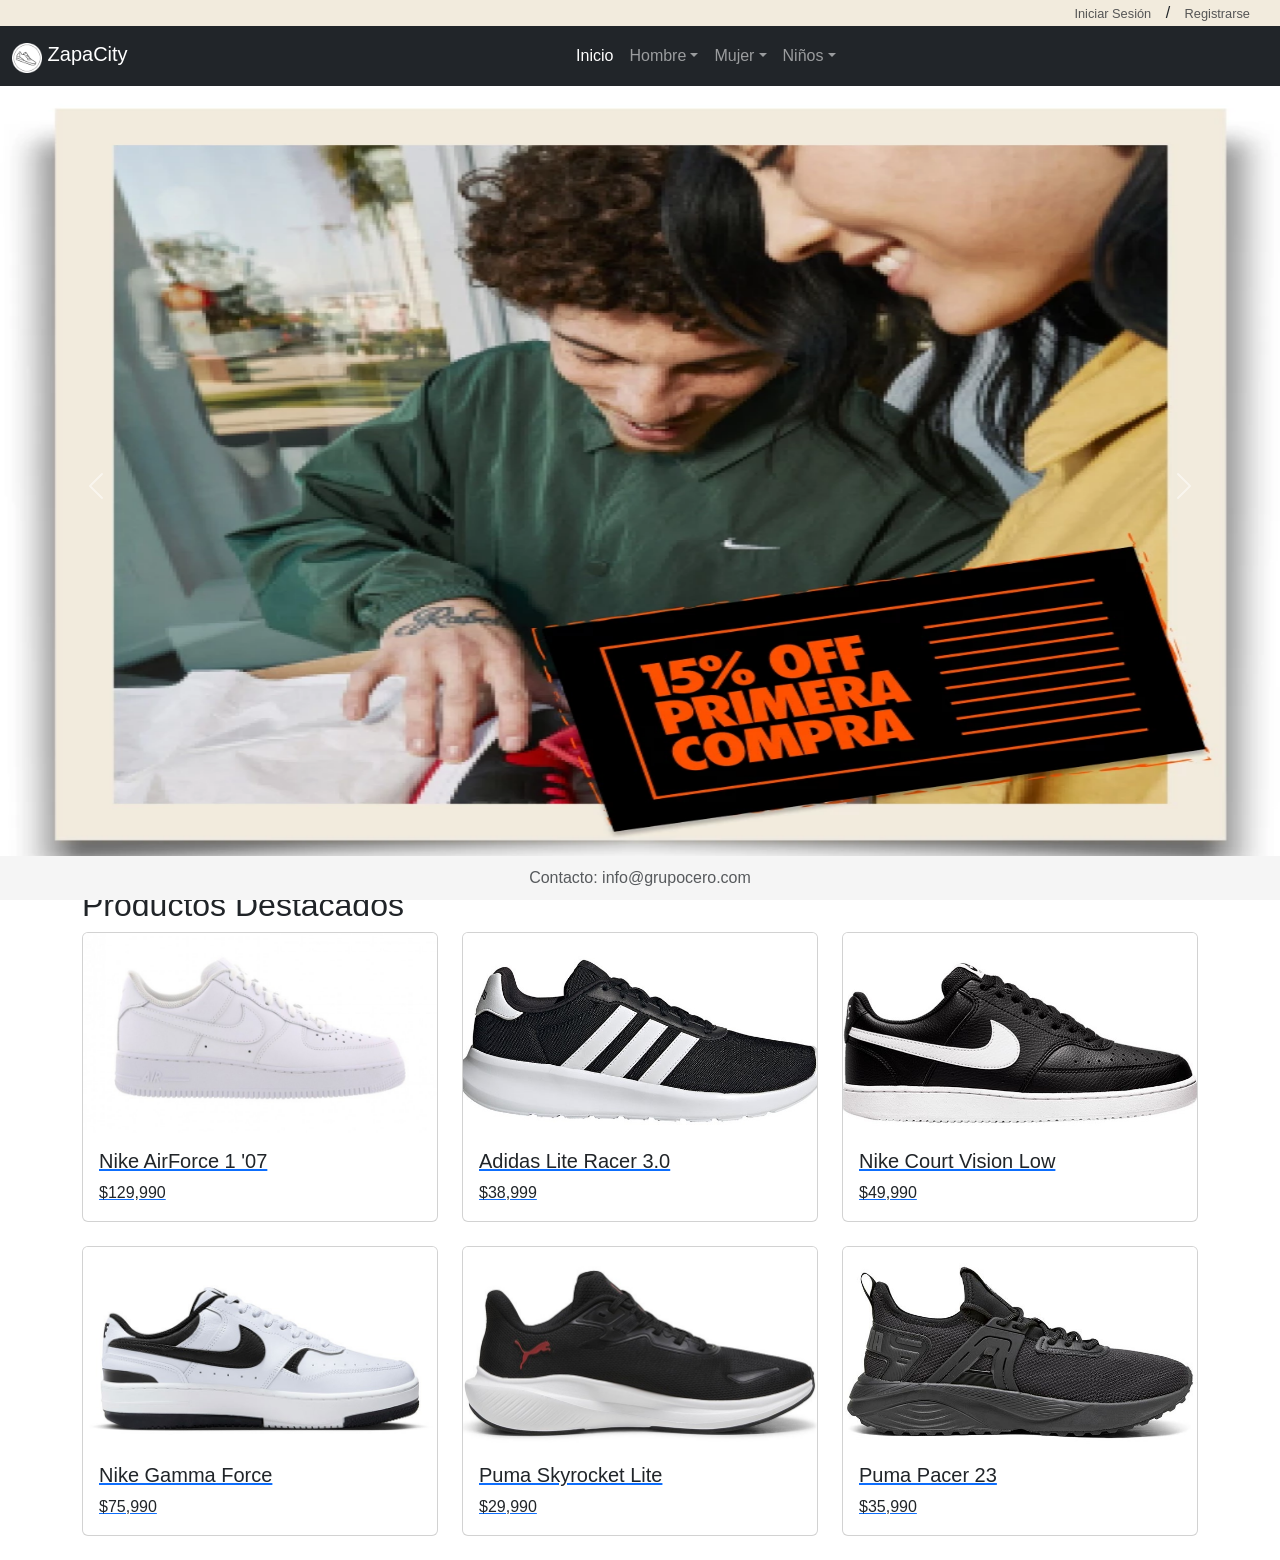
<file: index.html>
<!DOCTYPE html>
<html lang="es">
<head>
    <meta charset="UTF-8">
    <meta name="viewport" content="width=device-width, initial-scale=1.0">
    <title>Grupo Cero - Página Principal</title>
    <link href="https://cdn.jsdelivr.net/npm/bootstrap@5.3.3/dist/css/bootstrap.min.css" rel="stylesheet" integrity="sha384-QWTKZyjpPEjISv5WaRU9OFeRpok6YctnYmDr5pNlyT2bRjXh0JMhjY6hW+ALEwIH" crossorigin="anonymous">
    <link rel="stylesheet" href="./asset/css/style.css">
    <link rel="shortcut icon" href="./asset/img/Zapacity-negative-modified.png" />
    <style>
        /* Estilo para la barra de búsqueda */
        .navbar .navbar-collapse .navbar-nav .nav-link .form-control {
            background-color: white; /* Fondo blanco */
            color: rgb(0, 0, 0); /* Texto negro */
        }

    </style>
</head>
<body>
  <!-- header -->
  <header>
    <nav>
      <a href="./login.html" class="header-link">Iniciar Sesión</a> /
      <a href="./registro.html" class="header-link">Registrarse</a>
    </nav>
  </header>
<!-- navbar -->
        <nav class="navbar navbar-expand-lg bg-dark" data-bs-theme="dark">
          <div class="container-fluid">
            <a class="navbar-brand" href="./index.html">
            <img src="./asset/img/Zapacity-negative-modified.png" alt="Logo" width="30" height="30" class="d-inline-block align-text-top">
            ZapaCity
          </a>
            <button class="navbar-toggler" type="button" data-bs-toggle="collapse" data-bs-target="#navbarColor02" aria-controls="navbarColor02" aria-expanded="false" aria-label="Toggle navigation">
              <span class="navbar-toggler-icon"></span>
            </button>
            <div class="collapse navbar-collapse" id="navbarColor02">
              <ul class="navbar-nav mx-auto">
                <li class="nav-item">
                  <a class="nav-link active" href="./index.html">Inicio
                    <span class="visually-hidden">(current)</span>
                  </a>
                </li>
                <li class="nav-item dropdown">
                    <a class="nav-link dropdown-toggle" data-bs-toggle="dropdown" href="#" role="button" aria-haspopup="true" aria-expanded="false">Hombre</a>
                    <div class="dropdown-menu">
                      <a class="dropdown-item" href="#">Urbana</a>
                      <a class="dropdown-item" href="#">Formal</a>
                      <a class="dropdown-item" href="#">Deportiva</a>
                    </div>
                  </li>
                  <li class="nav-item dropdown">
                    <a class="nav-link dropdown-toggle" data-bs-toggle="dropdown" href="#" role="button" aria-haspopup="true" aria-expanded="false">Mujer</a>
                    <div class="dropdown-menu">
                      <a class="dropdown-item" href="#">Urbana</a>
                      <a class="dropdown-item" href="#">Formal</a>
                      <a class="dropdown-item" href="#">Deportiva</a>
                    </div>
                  </li>
                  <li class="nav-item dropdown">
                    <a class="nav-link dropdown-toggle" data-bs-toggle="dropdown" href="#" role="button" aria-haspopup="true" aria-expanded="false">Niños</a>
                    <div class="dropdown-menu">
                      <a class="dropdown-item" href="#">Urbana</a>
                      <a class="dropdown-item" href="#">Formal</a>
                      <a class="dropdown-item" href="#">Deportiva</a>
                    </div>
              </ul>
              <!-- voy a sacar esto ya que todavia no se como hacer que funcione esto
              <form class="d-flex">
                <input class="form-control me-sm-2" type="search" placeholder="">
                <button class="btn btn-secondary my-2 my-sm-0" type="submit">Buscar</button>
              </form>
              -->
            </div>
          </div>
        </nav>


<!-- carrusel -->
        <div id="carouselExampleControls" class="carousel slide" data-bs-ride="carousel">
          <div class="carousel-inner">
            <div class="carousel-item active ">
              <img class="d-block w-100" src="./asset/img/6a58e974-6635-403d-bf03-0042f3fdfe02___1623850ef40f9ca7e778da84bce700fe.webp" alt="frog"  width="90px" height="800px" />
            </div>
            <div class="carousel-item">
              <img class="d-block w-100" src="./asset/img/8dfb6418-4660-4d48-b94a-e010dcd17196___055ddfe88236344d31ef7ba22259d543.webp" alt="frog"  width="90px" height="800px" />
            </div>
            <div class="carousel-item">
              <img class="d-block w-100" src="./asset/img/cd824872-9788-4b6e-a0a6-ff4d94c0ea5b___8259c7f1889081e99be9b32dc48ea7a7.webp" alt="frog"  width="90px" height="800px" />
            </div>
          </div>
          <button class="carousel-control-prev" type="button" data-bs-target="#carouselExampleControls" data-bs-slide="prev">
            <span class="carousel-control-prev-icon" aria-hidden="true"></span>
            <span class="visually-hidden">Previous</span>
          </button>
          <button class="carousel-control-next" type="button" data-bs-target="#carouselExampleControls" data-bs-slide="next">
            <span class="carousel-control-next-icon" aria-hidden="true"></span>
            <span class="visually-hidden">Next</span>
          </button>
        </div>


    <main class="container">
        <section id="destacados">
            <h2>Productos Destacados</h2>
            <div class="row">
                <!-- Tarjeta de producto 1 -->
                <div class="col-md-4 mb-4">
                    <a href="producto1.html">
                        <div class="card">
                            <img src="./asset/img/af1.jpg" class="card-img-top" alt="Producto 1">
                            <div class="card-body">
                                <h5 class="card-title">Nike AirForce 1 '07</h5>
                                <p class="card-text">$129,990</p>
                            </div>
                        </div>
                    </a>
                </div>
                <!-- Tarjeta de producto 2 -->
                <div class="col-md-4 mb-4">
                    <a href="producto2.html">
                        <div class="card">
                            <img src="./asset/img/literacer.jpg" class="card-img-top" alt="Producto 2">
                            <div class="card-body">
                                <h5 class="card-title">Adidas Lite Racer 3.0</h5>
                                <p class="card-text">$38,999</p>
                            </div>
                        </div>
                    </a>
                </div>
                <!-- Tarjeta de producto 3 -->
                <div class="col-md-4 mb-4">
                    <a href="producto3.html">
                        <div class="card">
                            <img src="./asset/img/court.jpg" class="card-img-top" alt="Producto 3">
                            <div class="card-body">
                                <h5 class="card-title">Nike Court Vision Low</h5>
                                <p class="card-text">$49,990</p>
                            </div>
                        </div>
                    </a>
                </div>
                  <!-- Tarjeta de producto 4 -->
                  <div class="col-md-4 mb-4">
                    <a href="producto4.html"> <!-- Aquí se corrigió el enlace -->
                        <div class="card">
                            <img src="./asset/img/gamma.jpg" class="card-img-top" alt="Producto 4">
                            <div class="card-body">
                                <h5 class="card-title">Nike Gamma Force</h5>
                                <p class="card-text">$75,990</p>
                            </div>
                        </div>
                    </a>
                  </div>

                <!-- Tarjeta de producto 5 -->
                <div class="col-md-4 mb-4">
                    <a href="producto5.html">
                        <div class="card">
                            <img src="./asset/img/skyrocket.jpg" class="card-img-top" alt="Producto 5">
                            <div class="card-body">
                                <h5 class="card-title">Puma Skyrocket Lite</h5>
                                <p class="card-text">$29,990</p>
                            </div>
                        </div>
                    </a>
                </div>
                <!-- Tarjeta de producto 6 -->
                <div class="col-md-4 mb-4">
                    <a href="producto6.html">
                        <div class="card">
                            <img src="./asset/img/pacer.jpg" class="card-img-top" alt="Producto 6">
                            <div class="card-body">
                                <h5 class="card-title">Puma Pacer 23</h5>
                                <p class="card-text">$35,990</p>
                            </div>
                        </div>
                    </a>
                </div>
            </div>
        </section>
    </main>
<!-- footer -->
    <footer class="footer">
        <div class="container">
            <span class="text-muted">Contacto: info@grupocero.com</span>
        </div>
    </footer>

    <script src="https://cdn.jsdelivr.net/npm/bootstrap@5.3.3/dist/js/bootstrap.bundle.min.js" integrity="sha384-YvpcrYf0tY3lHB60NNkmXc5s9fDVZLESaAA55NDzOxhy9GkcIdslK1eN7N6jIeHz" crossorigin="anonymous"></script>

</body>
</html>
</file>
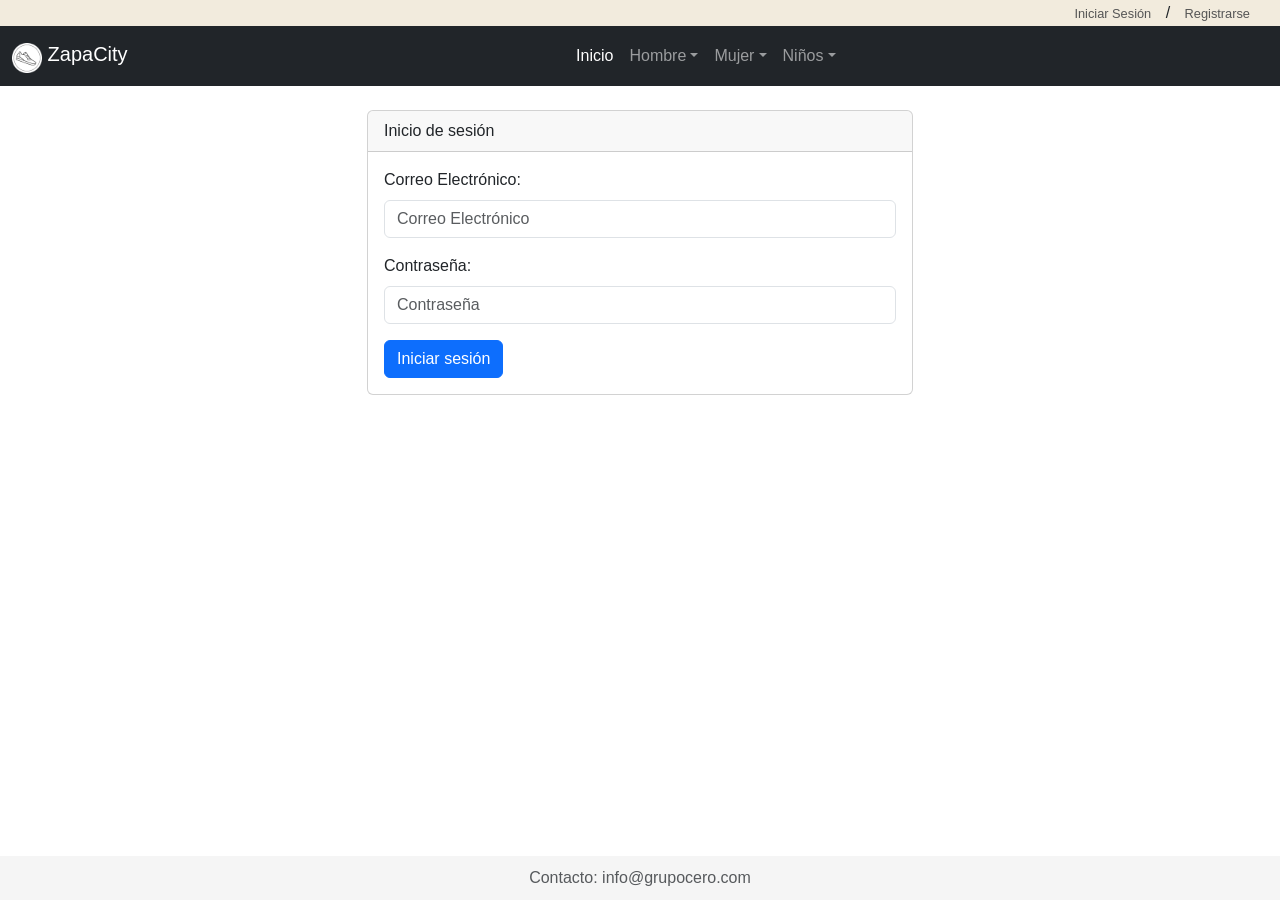
<file: login.html>
<!DOCTYPE html>
<html lang="es">
<head>
    <meta charset="UTF-8">
    <meta name="viewport" content="width=device-width, initial-scale=1.0">
    <title>Grupo Cero - Inicio de sesión</title>
    <link href="https://cdn.jsdelivr.net/npm/bootstrap@5.3.3/dist/css/bootstrap.min.css" rel="stylesheet" integrity="sha384-QWTKZyjpPEjISv5WaRU9OFeRpok6YctnYmDr5pNlyT2bRjXh0JMhjY6hW+ALEwIH" crossorigin="anonymous">
    <link rel="stylesheet" href="./asset/css/R-style.css">
    <link rel="shortcut icon" href="./asset/img/Zapacity-negative-modified.png" />
</head>
<body>
  <header>
    <nav>
      <a href="/login.html" class="header-link">Iniciar Sesión</a> /
      <a href="/registro.html" class="header-link">Registrarse</a>
    </nav>
  </header>

  <nav class="navbar navbar-expand-lg bg-dark" data-bs-theme="dark">
    <div class="container-fluid">
      <a class="navbar-brand" href="./index.html">
        <img src="./asset/img/Zapacity-negative-modified.png" alt="Logo" width="30" height="30" class="d-inline-block align-text-top">
        ZapaCity
      </a>
      <button class="navbar-toggler" type="button" data-bs-toggle="collapse" data-bs-target="#navbarColor02" aria-controls="navbarColor02" aria-expanded="false" aria-label="Toggle navigation">
        <span class="navbar-toggler-icon"></span>
      </button>
      <div class="collapse navbar-collapse" id="navbarColor02">
        <ul class="navbar-nav mx-auto">
          <li class="nav-item">
            <a class="nav-link active" href="./index.html">Inicio
              <span class="visually-hidden">(current)</span>
            </a>
          </li>
          <li class="nav-item dropdown">
            <a class="nav-link dropdown-toggle" data-bs-toggle="dropdown" href="#" role="button" aria-haspopup="true" aria-expanded="false">Hombre</a>
            <div class="dropdown-menu">
              <a class="dropdown-item" href="#">Urbana</a>
              <a class="dropdown-item" href="#">Formal</a>
              <a class="dropdown-item" href="#">Deportiva</a>
            </div>
          </li>
          <li class="nav-item dropdown">
            <a class="nav-link dropdown-toggle" data-bs-toggle="dropdown" href="#" role="button" aria-haspopup="true" aria-expanded="false">Mujer</a>
            <div class="dropdown-menu">
              <a class="dropdown-item" href="#">Urbana</a>
              <a class="dropdown-item" href="#">Formal</a>
              <a class="dropdown-item" href="#">Deportiva</a>
            </div>
          </li>
          <li class="nav-item dropdown">
            <a class="nav-link dropdown-toggle" data-bs-toggle="dropdown" href="#" role="button" aria-haspopup="true" aria-expanded="false">Niños</a>
            <div class="dropdown-menu">
              <a class="dropdown-item" href="#">Urbana</a>
              <a class="dropdown-item" href="#">Formal</a>
              <a class="dropdown-item" href="#">Deportiva</a>
            </div>
          </li>
        </ul>
      </div>
    </div>
  </nav>

  <main class="container mt-4">
    <div class="row justify-content-center">
      <div class="col-md-6">
        <div class="card">
          <div class="card-header">
            Inicio de sesión
          </div>
          <div class="card-body">
            <form id="login-form">
              <div class="form-group mb-3">
                <label for="email" class="form-label">Correo Electrónico:&nbsp;</label>
                <label id="login-error1" class="form-label"></label>
                <input type="email" class="form-control" id="email" placeholder="Correo Electrónico" required>
              </div>
              <div class="form-group mb-3">
                <label for="password" class="form-label">Contraseña:&nbsp;</label>
                <input type="password" class="form-control" id="password" placeholder="Contraseña" required>
              </div>
              <button type="submit" class="btn btn-primary" id="login-btnEnviar">Iniciar sesión</button>
            </form>
          </div>
        </div>
      </div>
    </div>
  </main>

  <footer class="footer">
    <div class="container">
      <span class="text-muted">Contacto: info@grupocero.com</span>
    </div>
  </footer>

  <script src="https://cdn.jsdelivr.net/npm/bootstrap@5.3.3/dist/js/bootstrap.bundle.min.js" integrity="sha384-YvpcrYf0tY3lHB60NNkmXc5s9fDVZLESaAA55NDzOxhy9GkcIdslK1eN7N6jIeHz" crossorigin="anonymous"></script>
  <script src="./asset/js/login-script.js"></script>
</body>
</html>
</file>
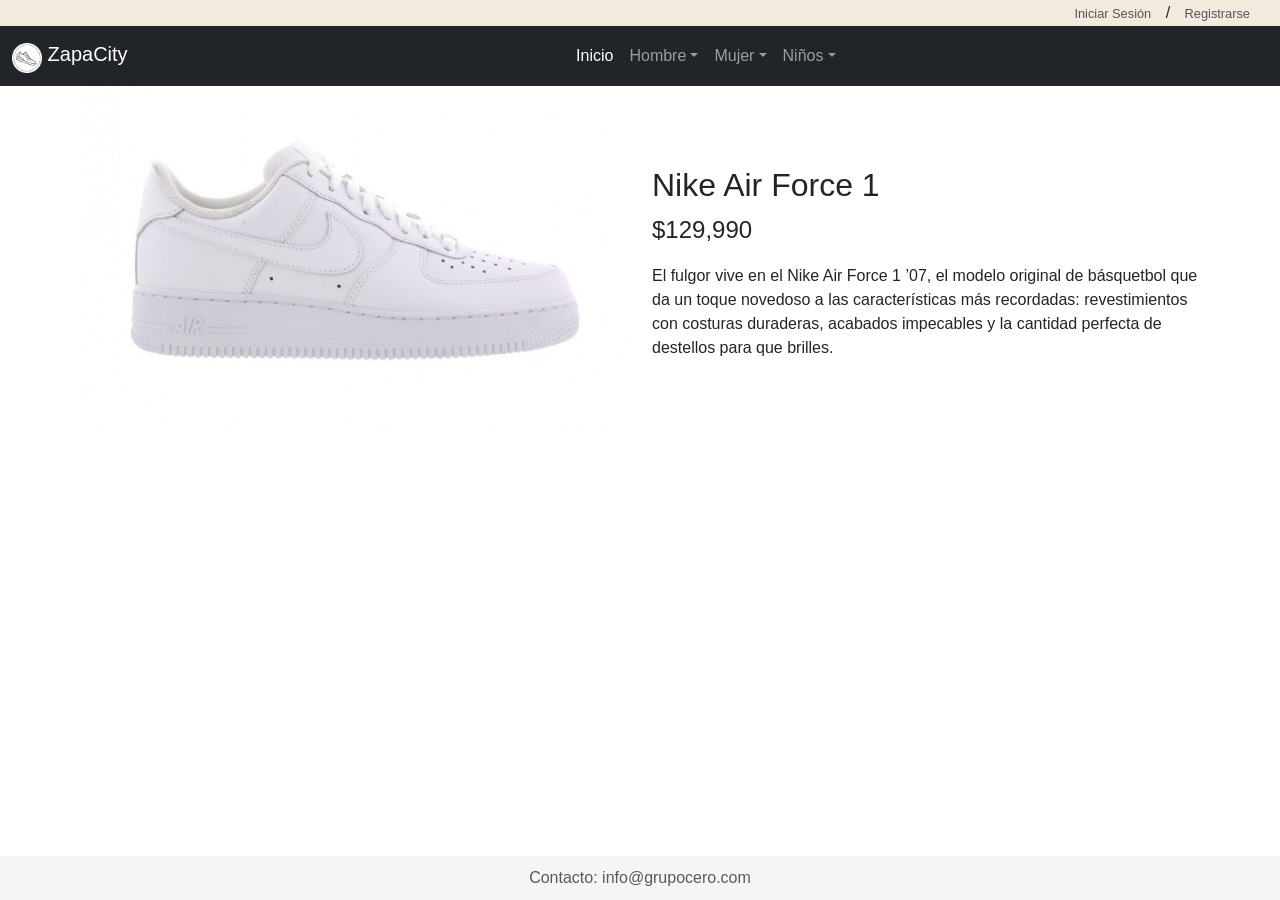
<file: producto1.html>
<!DOCTYPE html>
<html lang="es">
<head>
    <meta charset="UTF-8">
    <meta name="viewport" content="width=device-width, initial-scale=1.0">
    <title>Grupo Cero - Página Principal</title>
    <link href="https://cdn.jsdelivr.net/npm/bootstrap@5.3.3/dist/css/bootstrap.min.css" rel="stylesheet" integrity="sha384-QWTKZyjpPEjISv5WaRU9OFeRpok6YctnYmDr5pNlyT2bRjXh0JMhjY6hW+ALEwIH" crossorigin="anonymous">
    <link rel="stylesheet" href="./asset/css/style.css">
    <link rel="shortcut icon" href="./asset/img/Zapacity-negative-modified.png" />
    <style>
        /* Estilo para la barra de búsqueda */
        .navbar .navbar-collapse .navbar-nav .nav-link .form-control {
            background-color: white; /* Fondo blanco */
            color: black; /* Texto negro */
        }
    </style>
</head>
<body>

  <header>
    <nav>
      <a href="/login.html" class="header-link">Iniciar Sesión</a> /
      <a href="/registro.html" class="header-link">Registrarse</a>
    </nav>
  </header>

  <nav class="navbar navbar-expand-lg bg-dark" data-bs-theme="dark">
    <div class="container-fluid">
      <a class="navbar-brand" href="./index.html">
      <img src="./asset/img/Zapacity-negative-modified.png" alt="Logo" width="30" height="30" class="d-inline-block align-text-top">
      ZapaCity
    </a>
      <button class="navbar-toggler" type="button" data-bs-toggle="collapse" data-bs-target="#navbarColor02" aria-controls="navbarColor02" aria-expanded="false" aria-label="Toggle navigation">
        <span class="navbar-toggler-icon"></span>
      </button>
      <div class="collapse navbar-collapse" id="navbarColor02">
        <ul class="navbar-nav mx-auto">
          <li class="nav-item">
            <a class="nav-link active" href="./index.html">Inicio
              <span class="visually-hidden">(current)</span>
            </a>
          </li>
          <li class="nav-item dropdown">
              <a class="nav-link dropdown-toggle" data-bs-toggle="dropdown" href="#" role="button" aria-haspopup="true" aria-expanded="false">Hombre</a>
              <div class="dropdown-menu">
                <a class="dropdown-item" href="#">Urbana</a>
                <a class="dropdown-item" href="#">Formal</a>
                <a class="dropdown-item" href="#">Deportiva</a>
              </div>
            </li>
            <li class="nav-item dropdown">
              <a class="nav-link dropdown-toggle" data-bs-toggle="dropdown" href="#" role="button" aria-haspopup="true" aria-expanded="false">Mujer</a>
              <div class="dropdown-menu">
                <a class="dropdown-item" href="#">Urbana</a>
                <a class="dropdown-item" href="#">Formal</a>
                <a class="dropdown-item" href="#">Deportiva</a>
              </div>
            </li>
            <li class="nav-item dropdown">
              <a class="nav-link dropdown-toggle" data-bs-toggle="dropdown" href="#" role="button" aria-haspopup="true" aria-expanded="false">Niños</a>
              <div class="dropdown-menu">
                <a class="dropdown-item" href="#">Urbana</a>
                <a class="dropdown-item" href="#">Formal</a>
                <a class="dropdown-item" href="#">Deportiva</a>
              </div>
        </ul>
        <!-- voy a sacar esto ya que todavia no se como hacer que funcione esto
        <form class="d-flex">
          <input class="form-control me-sm-2" type="search" placeholder="">
          <button class="btn btn-secondary my-2 my-sm-0" type="submit">Buscar</button>
        </form>
        -->
      </div>
    </div>
  </nav>
  
      </header>

    <main class="container">
        <section id="imagen-destacada" class="row">
            <div class="col-md-6">
                <img src="asset/img/af1.jpg" class="img-fluid" alt="Imagen Destacada">
            </div>
            <div class="col-md-6">
                <section id="destacados" style="margin-top: 80px;">
                    <h2>Nike Air Force 1</h2>
                    <p style="font-size: 24px;">$129,990</p>
                    <p>El fulgor vive en el Nike Air Force 1 ’07, el modelo original de básquetbol que da un toque novedoso a las características más recordadas: revestimientos con costuras duraderas, acabados impecables y la cantidad perfecta de destellos para que brilles.</p>
                </section>
            </div>
        </section>
    </main>

    <footer class="footer">
        <div class="container">
            <span class="text-muted">Contacto: info@grupocero.com</span>
        </div>
    </footer>

    <script src="https://cdn.jsdelivr.net/npm/bootstrap@5.3.3/dist/js/bootstrap.bundle.min.js" integrity="sha384-YvpcrYf0tY3lHB60NNkmXc5s9fDVZLESaAA55NDzOxhy9GkcIdslK1eN7N6jIeHz" crossorigin="anonymous"></script>

</body>
</html>
</file>
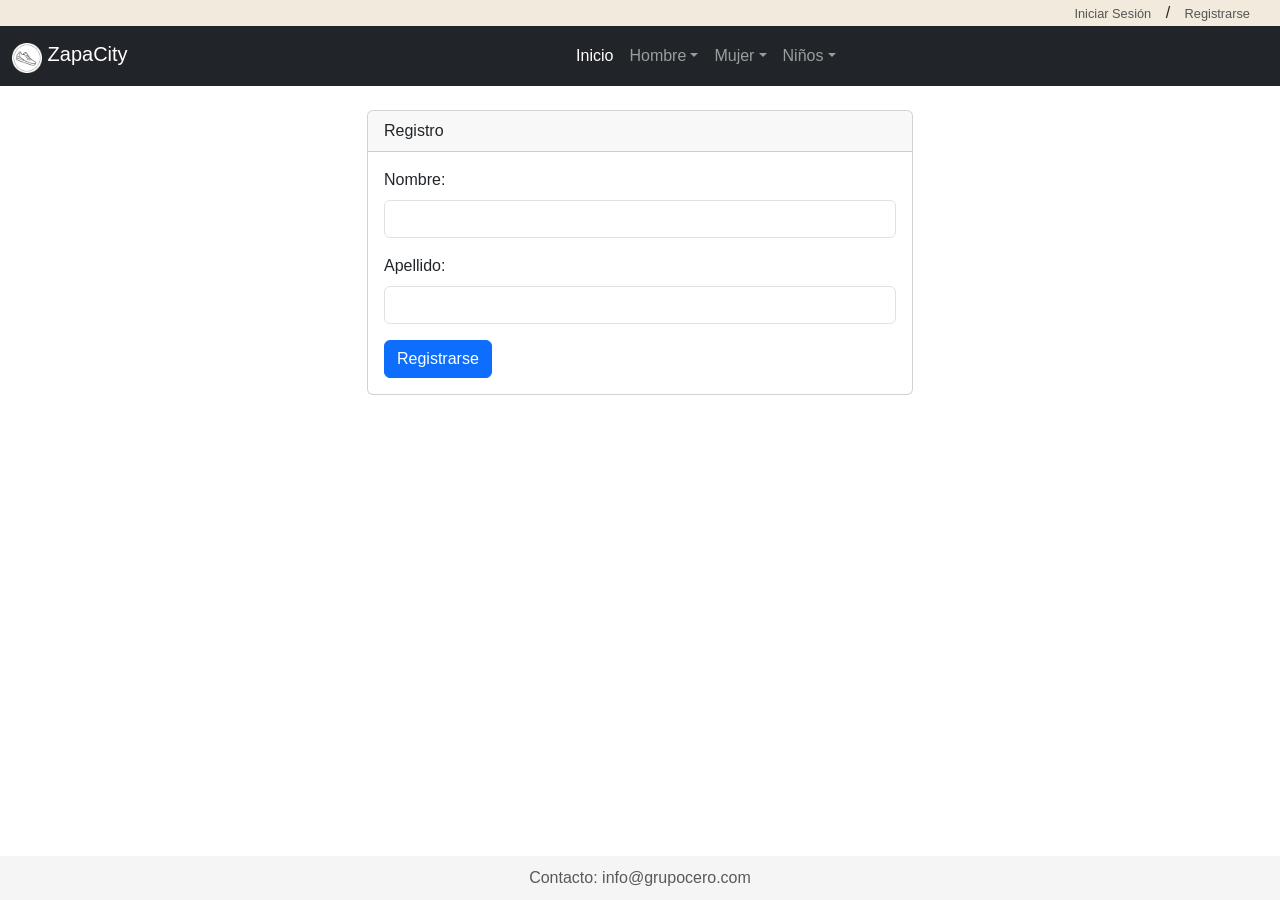
<file: registro.html>
<!DOCTYPE html>
<html lang="es">
<head>
    <meta charset="UTF-8">
    <meta name="viewport" content="width=device-width, initial-scale=1.0">
    <title>Registro - Grupo Cero</title>
    <link href="https://cdn.jsdelivr.net/npm/bootstrap@5.3.3/dist/css/bootstrap.min.css" rel="stylesheet" integrity="sha384-QWTKZyjpPEjISv5WaRU9OFeRpok6YctnYmDr5pNlyT2bRjXh0JMhjY6hW+ALEwIH" crossorigin="anonymous">
    <link rel="stylesheet" href="./asset/css/R-style.css">
    <link rel="shortcut icon" href="./asset/img/Zapacity-negative-modified.png" />
</head>
<body>
  <header>
    <nav>
      <a href="/login.html" class="header-link">Iniciar Sesión</a> /
      <a href="/registro.html" class="header-link">Registrarse</a>
    </nav>
  </header>

  <nav class="navbar navbar-expand-lg bg-dark" data-bs-theme="dark">
    <div class="container-fluid">
      <a class="navbar-brand" href="./index.html">
        <img src="./asset/img/Zapacity-negative-modified.png" alt="Logo" width="30" height="30" class="d-inline-block align-text-top">
        ZapaCity
      </a>
      <button class="navbar-toggler" type="button" data-bs-toggle="collapse" data-bs-target="#navbarColor02" aria-controls="navbarColor02" aria-expanded="false" aria-label="Toggle navigation">
        <span class="navbar-toggler-icon"></span>
      </button>
      <div class="collapse navbar-collapse" id="navbarColor02">
        <ul class="navbar-nav mx-auto">
          <li class="nav-item">
            <a class="nav-link active" href="./index.html">Inicio
              <span class="visually-hidden">(current)</span>
            </a>
          </li>
          <li class="nav-item dropdown">
            <a class="nav-link dropdown-toggle" data-bs-toggle="dropdown" href="#" role="button" aria-haspopup="true" aria-expanded="false">Hombre</a>
            <div class="dropdown-menu">
              <a class="dropdown-item" href="#">Urbana</a>
              <a class="dropdown-item" href="#">Formal</a>
              <a class="dropdown-item" href="#">Deportiva</a>
            </div>
          </li>
          <li class="nav-item dropdown">
            <a class="nav-link dropdown-toggle" data-bs-toggle="dropdown" href="#" role="button" aria-haspopup="true" aria-expanded="false">Mujer</a>
            <div class="dropdown-menu">
              <a class="dropdown-item" href="#">Urbana</a>
              <a class="dropdown-item" href="#">Formal</a>
              <a class="dropdown-item" href="#">Deportiva</a>
            </div>
          </li>
          <li class="nav-item dropdown">
            <a class="nav-link dropdown-toggle" data-bs-toggle="dropdown" href="#" role="button" aria-haspopup="true" aria-expanded="false">Niños</a>
            <div class="dropdown-menu">
              <a class="dropdown-item" href="#">Urbana</a>
              <a class="dropdown-item" href="#">Formal</a>
              <a class="dropdown-item" href="#">Deportiva</a>
            </div>
          </li>
        </ul>
      </div>
    </div>
  </nav>

  <main class="container mt-4">
    <div class="row justify-content-center">
      <div class="col-md-6">
        <div class="card">
          <div class="card-header">
            Registro
          </div>
          <div class="card-body">
            <form>
              <div class="mb-3">
                <label for="nombre" class="form-label">Nombre:&nbsp;</label>
                <label id="error1" class="form-label"></label>
                <input type="text" class="form-control" id="nombre" required>
              </div>
              <div class="mb-3">
                <label for="apellido" class="form-label">Apellido:&nbsp;</label>
                <input type="text" class="form-control" id="apellido" required>
              </div>
              <button class="btn btn-primary" id="btnEnviar" type="submit">Registrarse</button>
            </form>
          </div>
        </div>
      </div>
    </div>
  </main>

  <footer class="footer">
    <div class="container">
      <span class="text-muted">Contacto: info@grupocero.com</span>
    </div>
  </footer>

  <script src="https://cdn.jsdelivr.net/npm/bootstrap@5.3.3/dist/js/bootstrap.bundle.min.js" integrity="sha384-YvpcrYf0tY3lHB60NNkmXc5s9fDVZLESaAA55NDzOxhy9GkcIdslK1eN7N6jIeHz" crossorigin="anonymous"></script>
  <script src="./asset/js/registro-script.js"></script>
</body>
</html>
</file>
<file: asset/css/style.css>
/* Estilos para las tarjetas de productos */
.card {
    height: 100%;
    transition: trasform 0.2s, box-shadow 0,2s;
}

.card:hover {
    transform: scale(1.05);
    box-shadow: 0 0 20px rgba(0, 0, 0, 0.1);
    transform: scale(1.05);
}

.card-img-top {
    height: 200px;
    object-fit: cover;
}


.card-title {
    font-size: 1.25rem;

}

.card-text {
    margin-bottom: 10px;
}
/*fin de estilo de profuctos*/

/* Estilos para el footer */
.footer {
    position: fixed;
    bottom: 0;
    width: 100%;
    background-color: #f5f5f5;
    padding: 10px 0;
    text-align: center;
}
/* Estilos generales */
body, html {
    margin: 0;
    padding: 0;
    font-family: Arial, sans-serif;
  }
  
  /* Estilos para el encabezado */
  header {
    width: 100%;
    background: #f2ebdd; 
    padding: 1px 20px;
    box-sizing: border-box;
  }
  
  nav {
    text-align: right;
  }
  
  .header-link {
    text-decoration: none;
    color: #555; /* Color más oscuro para el texto */
    font-size: 0.8em;
    padding: 5px 10px;
    background: transparent; 
    border: none;
    transition: color 0.3s;
  }
  
  .header-link:hover {
    color: #000; /* Color cuando el mouse pasa sobre el enlace */
  }

/* Estilos para el navbar */
.navbar-nav .dropdown-menu {
    display: none;  /* Oculta el menú desplegable inicialmente */
}

.navbar-nav .dropdown:hover .dropdown-menu {
    display: block; /* Muestra el menú desplegable al pasar el mouse */
}

/* Opcional: Ajustes para mejorar la apariencia del menú desplegable */
.navbar-nav .dropdown-menu {
    position: absolute;
    background-color: #343a40; /* Ajusta al color de fondo deseado */
    box-shadow: 0 4px 8px rgba(0,0,0,0.1); /* Añade sombra para destacar */
    border: none;
    top: 100%;
    left: 0;
    z-index: 1000; /* Asegura que el menú esté sobre otros elementos */
}

.navbar-nav .dropdown-menu .dropdown-item {
    color: white; /* Ajusta el color del texto */
}

.navbar-nav .dropdown-menu .dropdown-item:hover {
    background-color: #50575d; /* Color cuando se pasa el mouse sobre ítems */
}
</file>
<file: asset/css/R-style.css>
.footer {
    position: fixed;
    bottom: 0;
    width: 100%;
    background-color: #f5f5f5;
    padding: 10px 0;
    text-align: center;
}
body, html {
    margin: 0;
    padding: 0;
    font-family: Arial, sans-serif;
  }
  
  /* Estilos para el encabezado */
  header {
    width: 100%;
    background: #f2ebdd; 
    padding: 1px 20px;
    box-sizing: border-box;
  }
  
  nav {
    text-align: right;
  }
  
  .header-link {
    text-decoration: none;
    color: #555; /* Color más oscuro para el texto */
    font-size: 0.8em;
    padding: 5px 10px;
    background: transparent; 
    border: none;
    transition: color 0.3s;
  }
  
  .header-link:hover {
    color: #000; /* Color cuando el mouse pasa sobre el enlace */
  }

/* Estilos para el navbar */
.navbar-nav .dropdown-menu {
    display: none;  /* Oculta el menú desplegable inicialmente */
}

.navbar-nav .dropdown:hover .dropdown-menu {
    display: block; /* Muestra el menú desplegable al pasar el mouse */
}

/* Opcional: Ajustes para mejorar la apariencia del menú desplegable */
.navbar-nav .dropdown-menu {
    position: absolute;
    background-color: #343a40; /* Ajusta al color de fondo deseado */
    box-shadow: 0 4px 8px rgba(0,0,0,0.1); /* Añade sombra para destacar */
    border: none;
    top: 100%;
    left: 0;
    z-index: 1000; /* Asegura que el menú esté sobre otros elementos */
}

.navbar-nav .dropdown-menu .dropdown-item {
    color: white; /* Ajusta el color del texto */
}

.navbar-nav .dropdown-menu .dropdown-item:hover {
    background-color: #50575d; /* Color cuando se pasa el mouse sobre ítems */
}
</file>
